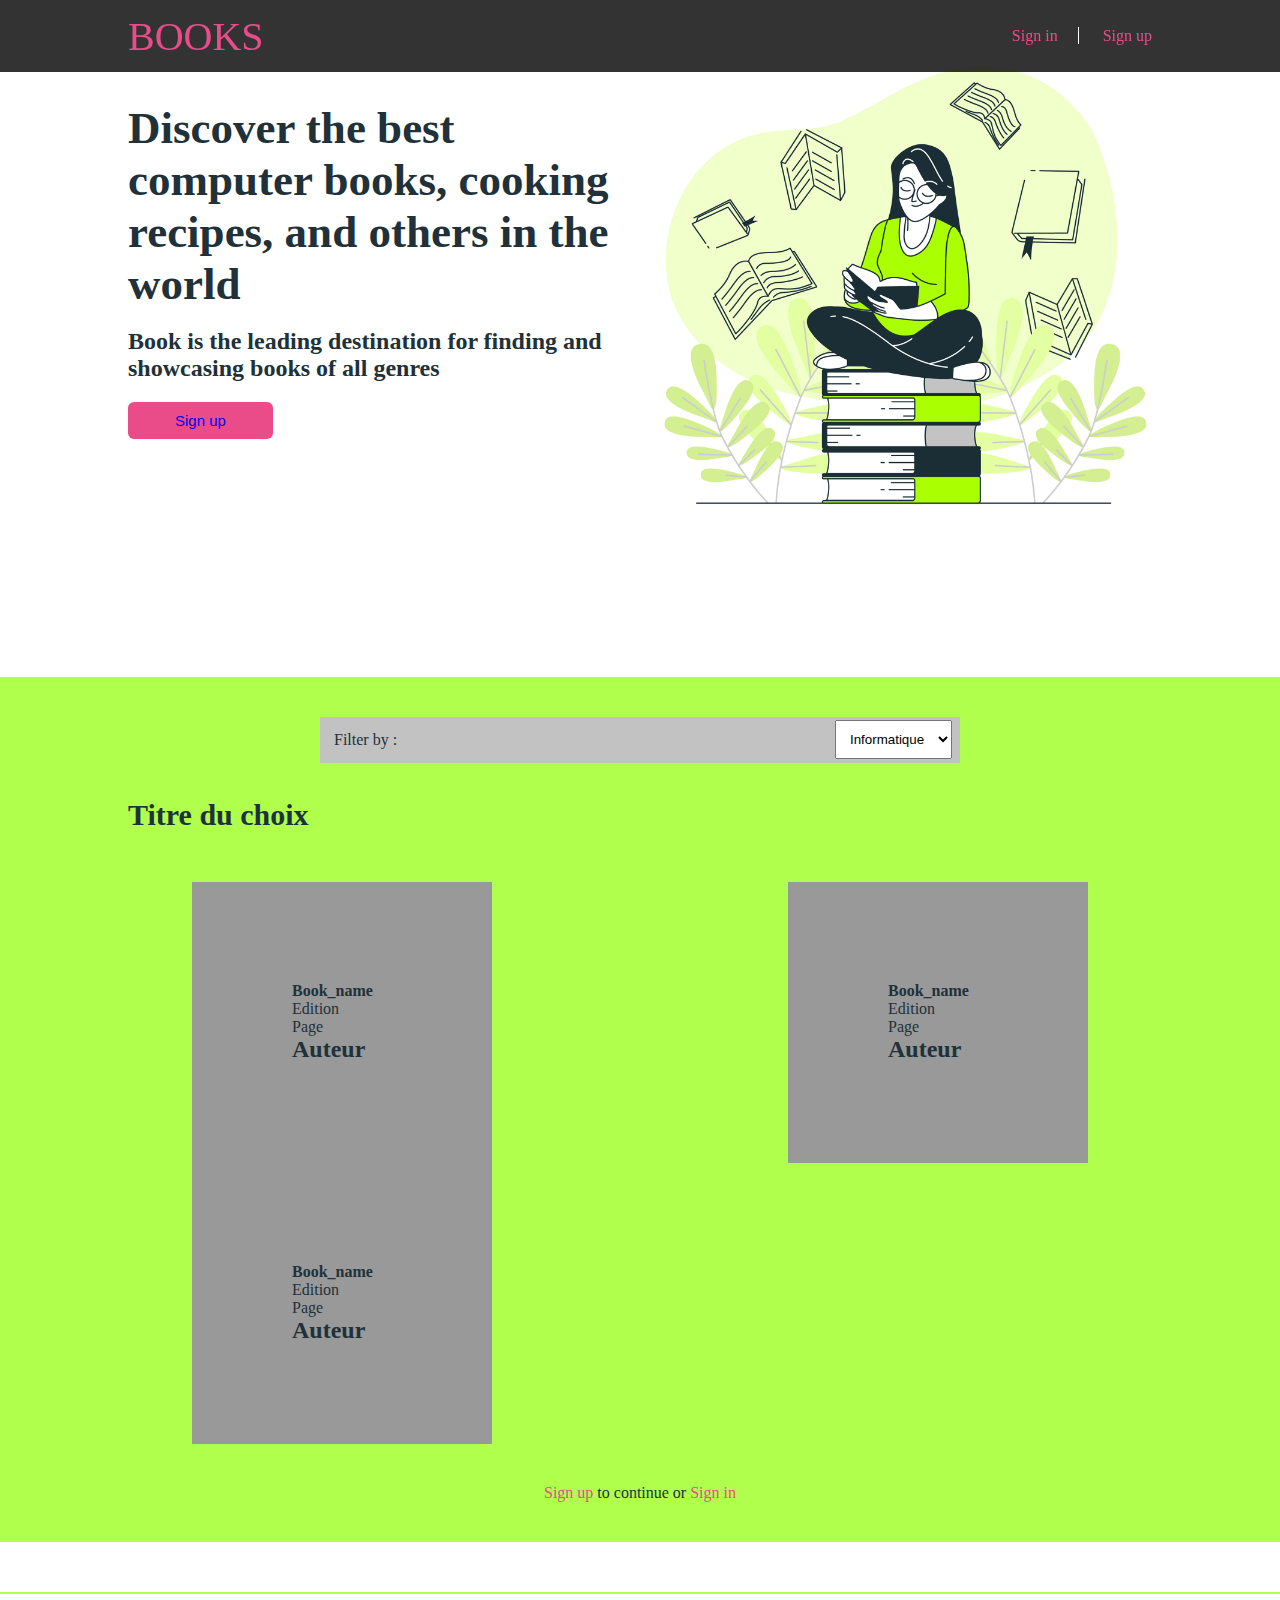
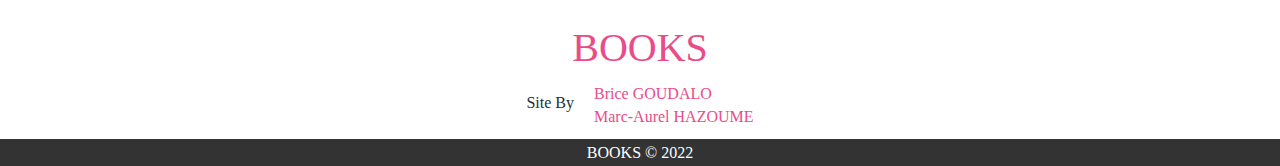
<file: index.html>
<!DOCTYPE html>
<html lang="en">

<head>
    <meta charset="UTF-8">
    <meta http-equiv="X-UA-Compatible" content="IE=edge">
    <meta name="viewport" content="width=device-width, initial-scale=1.0">
    <link rel="stylesheet" href="css/style.css">
    <title>Books | Bibliothèque Virtuelle</title>
</head>

<body>
    <header>
        <div id="container_index">
            <div id="logo">
                <a href="#">BOOKS</a>
            </div>
            <nav id="nav-bar">
                <a href="sign_In.html">Sign in</a>
                <a href="sign_up.html">Sign up</a>
            </nav>
        </div>
    </header>

    <main>
        <section id="hero_banner">
            <div id="container_index2">
                <div id="title_description">
                    <h1>Discover the best computer books, cooking recipes, and others in the world</h1><br>
                    <h2>Book is the leading destination for finding and showcasing books of all genres</h2>
                    <div id="button_index">
                        <button type="submit"><a href="sign_up.html">Sign up</a></button>
                    </div>
                </div>
                <div id="image_banner">
                    <img src="images/image_banner_Wbg.jpg" alt="">
                </div>
            </div>
        </section>

        <section id="filter">
            <div id="container_filter">
                <div class="filter_thematique">
                    <div class="filter">
                        <p>Filter by : </p>
                    </div>
                    <div class="thematique">
                        <select name="thematique" id="thematique">
                                <option value="">Informatique</option>
                                <option value="">Cuisine</option>
                            </select>
                    </div>
                </div>
            </div>
            <div id="book">
                <h3>Titre du choix</h3>
                <div id="container_book">
                    <div class="book_div">
                        <div></div>
                        <h4>Book_name</h4>
                        <p>Edition</p>
                        <p>Page</p>
                        <h2>Auteur</h2>
                    </div>
                    <div class="book_div">
                        <div></div>
                        <h4>Book_name</h4>
                        <p>Edition</p>
                        <p>Page</p>
                        <h2>Auteur</h2>
                    </div>
                    <div class="book_div">
                        <div></div>
                        <h4>Book_name</h4>
                        <p>Edition</p>
                        <p>Page</p>
                        <h2>Auteur</h2>
                    </div>
                </div>
            </div>

            <div id="sign_in_singn_up_link">
                <p><a href="sign_up.html">Sign up</a> to continue or <a href="sign_In.html">Sign in</a></p>
            </div>
        </section>
    </main>

    <footer>
        <div id="container_footer">
            <div id="logo_footer">
                <a href="#">BOOKS</a>
            </div>
            <div class="autor_footer">
                <div class="para_footer">
                    <p>Site By</p>
                </div>
                <div class="names_footer">
                    <a href="#">Brice GOUDALO</a>
                    <a href="#">Marc-Aurel HAZOUME</a>
                </div>
            </div>
            <div class="legal">
                <p>BOOKS © 2022</p>
            </div>
        </div>
    </footer>
</body>

</html>
</file>
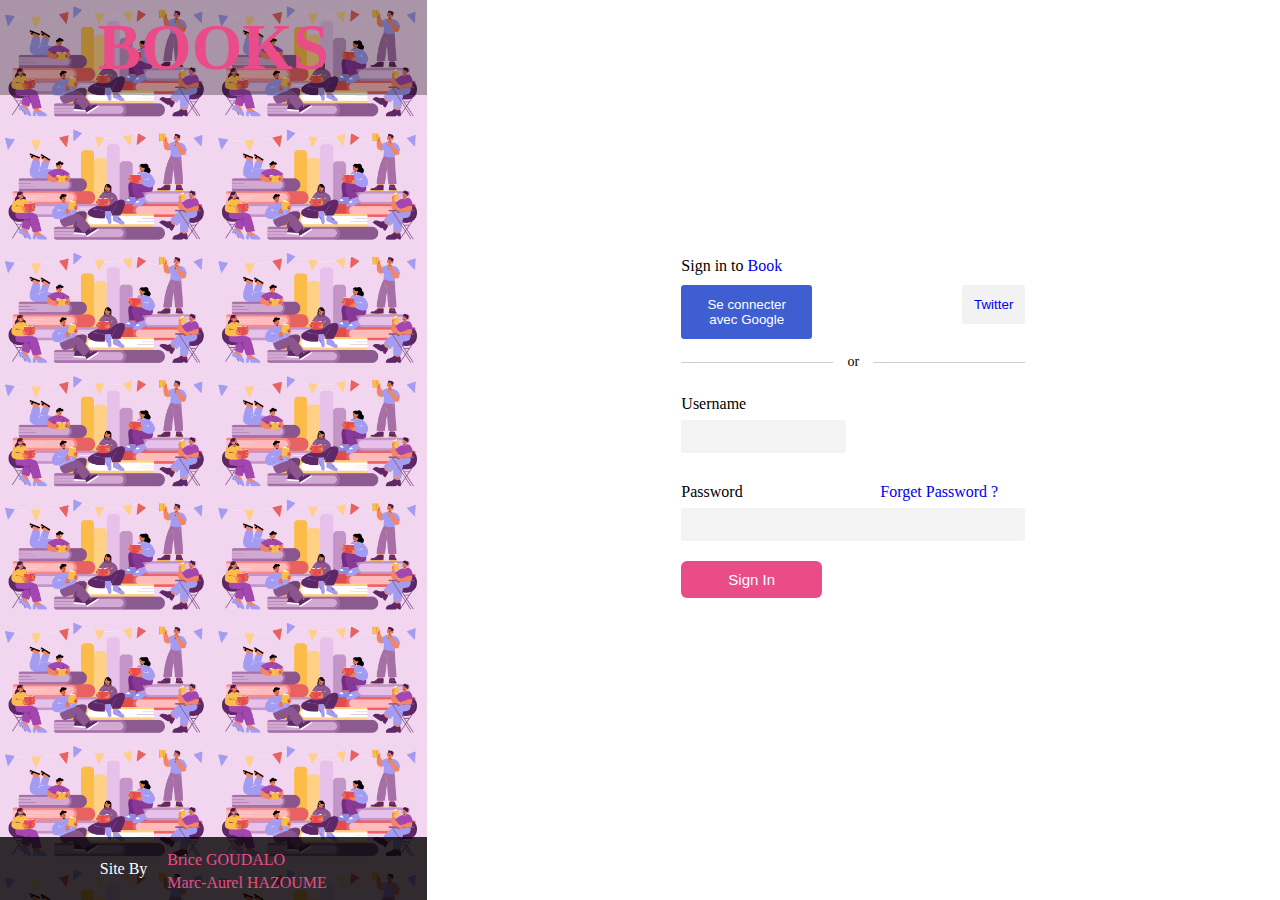
<file: sign_In.html>
<!DOCTYPE html>
<html lang="en">

<head>
    <meta charset="UTF-8">
    <meta http-equiv="X-UA-Compatible" content="IE=edge">
    <meta name="viewport" content="width=device-width, initial-scale=1.0">
    <link rel="stylesheet" href="css/style.css">
    <title>Books | Bibliothèque Virtuelle</title>
</head>

<body>
    <div id="container_SignIn">
        <!-- REFERENCES SITE -->
        <div class="col_1">
            <h1><a class="logo" href="#">BOOKS</a></h1>
            <div class="autor">
                <div class="para">
                    <p>Site By</p>
                </div>
                <div class="names">
                    <a href="#">Brice GOUDALO</a>
                    <a href="#">Marc-Aurel HAZOUME</a>
                </div>
            </div>
        </div>

        <!-- CONNEXION -->
        <div class="col_2">
            <div id="containerAll">
                <div id="container_col2">
                    <p>Sign in to <a href="php/index.php">Book</a></p>

                    <div class="google_twitter">
                        <div class="google">
                            <button><a href="#">Se connecter avec Google</a></button>
                        </div>
                        <div class="twitter">
                            <button><a href="#">Twitter</a></button>
                        </div>
                    </div>

                    <fieldset>
                        <legend>or</legend>
                    </fieldset>


                    <form action="connexion.php" method="post">

                        <div id="group_form_user">
                            <div class="user">
                                <label for="username">Username</label>
                                <input type="text" name="username" id="username">
                            </div>
                        </div>

                        <div id="group_form">
                            <div class="pw">
                                <label for="password">Password</label><a href="#">Forget Password ?</a>
                            </div>
                            <input type="password" name="passwords" id="password" required>
                        </div>

                        <button type="submit">Sign In</button>
                    </form>
                </div>
            </div>
        </div>
    </div>
</body>

</html>
</file>
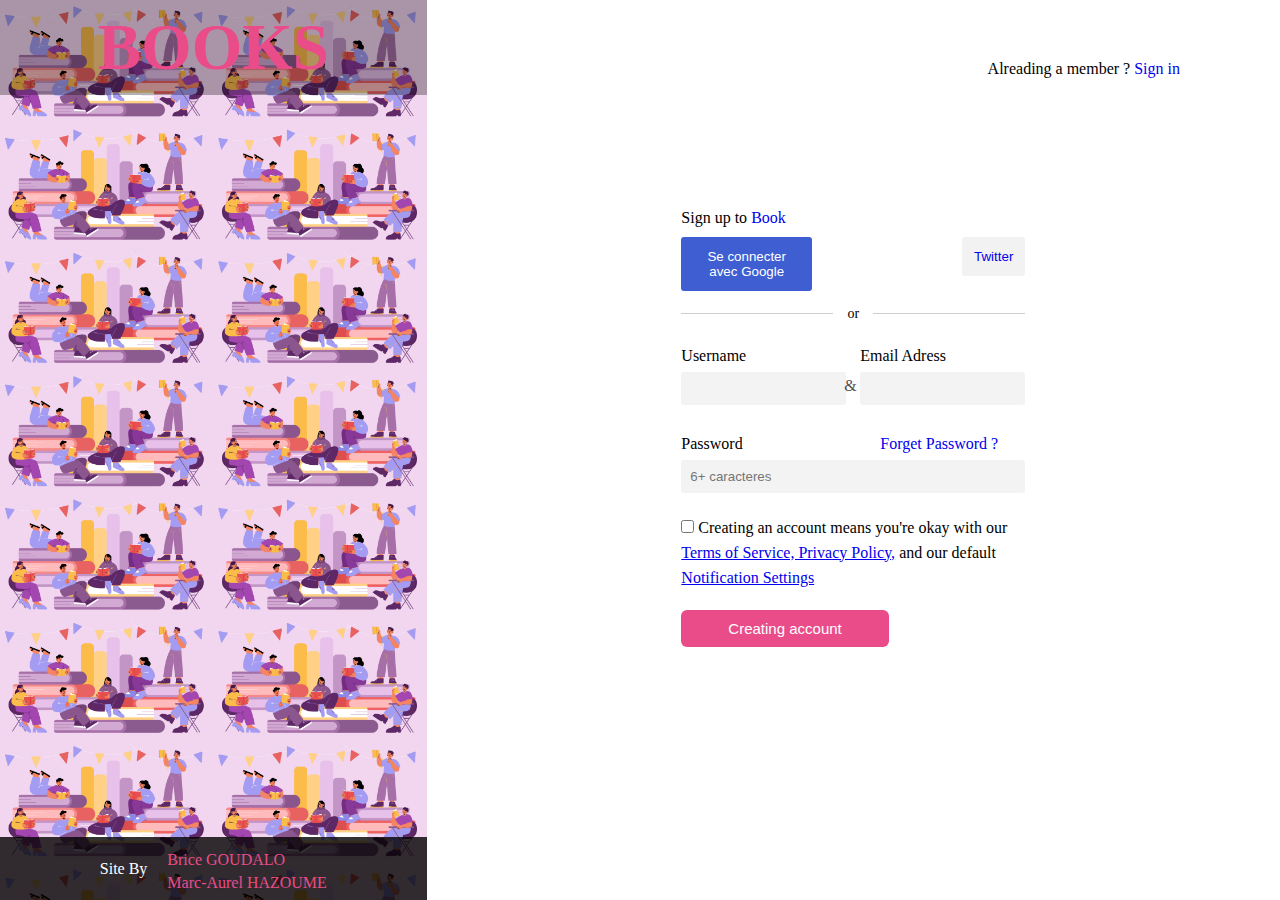
<file: sign_up.html>
<!DOCTYPE html>
<html lang="en">

<head>
    <meta charset="UTF-8">
    <meta http-equiv="X-UA-Compatible" content="IE=edge">
    <meta name="viewport" content="width=device-width, initial-scale=1.0">
    <link rel="stylesheet" href="css/style.css">
    <title>Books | Bibliothèque Virtuelle</title>
</head>

<body>
    <div id="container_SignIn">
        <!-- REFERENCES SITE -->
        <div class="col_1">
            <h1><a class="logo" href="#">BOOKS</a></h1>
            <div class="autor">
                <div class="para">
                    <p>Site By</p>
                </div>
                <div class="names">
                    <a href="#">Brice GOUDALO</a>
                    <a href="#">Marc-Aurel HAZOUME</a>
                </div>
            </div>
        </div>

        <!-- INSCRIPTION -->
        <div class="col_2">
            <div id="back_sign_in">
                <p>Alreading a member ? <a href="sign_In.html">Sign in</a></p>
            </div>
            <div id="containerAll">
                <div id="container_col2">
                    <p>Sign up to <a href="#">Book</a></p>

                    <div class="google_twitter">
                        <div class="google">
                            <button><a href="#">Se connecter avec Google</a></button>
                        </div>
                        <div class="twitter">
                            <button><a href="#">Twitter</a></button>
                        </div>
                    </div>

                    <fieldset>
                        <legend>or</legend>
                    </fieldset>


                    <form action="php/inscription.php" method="post">

                        <div id="group_form_user">
                            <div class="user">
                                <label for="username">Username</label>
                                <input type="text" name="username" id="username" required>
                            </div>
                            <div id="and">&</div>
                            <div class="email">
                                <label for="email">Email Adress</label>
                                <input type="text" name="email" id="email" required>
                            </div>
                        </div>

                        <div id="group_form">
                            <div class="pw">
                                <label for="password">Password</label><a href="#">Forget Password ?</a>
                            </div>
                            <input type="password" name="passwords" id="passwords" placeholder="6+ caracteres" required>
                        </div>

                        <div id="group_form_R">
                            <input type="checkbox" name="checkbox" id="checkbox">
                            <label for="checkbox">Creating an account means you're okay with our <a href="#">Terms of Service, Privacy Policy,</a> and our default <a href="#"> Notification Settings</a></label>
                        </div>

                        <button type="submit">Creating account</button>
                    </form>
                </div>
            </div>
        </div>
    </div>
</body>

</html>
</file>
<file: css/style.css>
* {
    padding: 0;
    margin: 0;
    box-sizing: border-box;
}

body {
    height: 100vh;
}

button {
    border: none;
    cursor: pointer;
}

a {
    text-decoration: none;
    /* color: #fff; */
}


/** -------- INDEX.HTML -------- **/

header {
    width: 100%;
    display: flex;
    align-items: center;
    height: 8vh;
    background-color: rgba(0, 0, 0, 0.8);
    position: fixed;
    z-index: 2;
}

#container_index {
    width: 80vw;
    height: auto;
    /* background-color: #3f5ed1; */
    margin: auto;
    display: flex;
    align-items: center;
    justify-content: space-between;
}

#logo {
    font-size: 40px;
}

#logo a,
#nav-bar a {
    color: #ea4c89;
}

#nav-bar a {
    margin-left: 20px;
}

#nav-bar a:nth-child(1) {
    border-right: 1px solid #fff;
    padding: 0 20px;
}


/** HERO BANNER **/

#hero_banner {
    position: relative;
    /* background-color: #ea4c89; */
    height: 73vh;
}

#container_index2 {
    width: 80vw;
    margin: auto;
    display: flex;
    justify-content: space-between;
}

#title_description {
    padding-top: 10%;
    width: 60%;
    height: 73vh;
    color: #213139;
    /* background-color: #3f5ed1; */
}

#title_description h1 {
    font-size: 45px;
}

#image_banner {
    width: 60%;
}

#image_banner img {
    width: 600px;
    height: 594px;
    position: absolute;
    right: 80px;
    z-index: -1;
}


/** FILTER **/

#filter {
    width: 100%;
    margin-top: 20px;
    background-color: rgba(141, 255, 0, 0.7);
    color: #213139;
    padding: 40px 0;
    z-index: -1;
}

#filter p {
    width: 100px;
}

#container_filter {
    width: 50%;
    margin: auto;
    background-color: #c2c2c2;
    position: relative;
    padding: 14px;
}

.filter_thematique {
    display: flex;
}

.thematique {
    position: absolute;
    right: 8px;
    top: 3px;
}

select {
    padding: 10px;
}

#container_book {
    width: 70vw;
    margin: auto;
    display: flex;
    justify-content: space-between;
    flex-wrap: wrap;
    margin-top: 50px;
}

#container_book .book_div {
    background-color: #999;
    padding: 100px;
}

#book h3 {
    width: 80%;
    margin: auto;
    margin-top: 35px;
    font-size: 30px;
}

#sign_in_singn_up_link {
    margin-top: 40px;
}

#sign_in_singn_up_link p {
    width: 100%;
    text-align: center;
}

#sign_in_singn_up_link a {
    color: #ea4c89;
}


/** FOOTER **/

footer {
    margin-top: 50px;
    width: 100%;
    border-top: 2px solid #afff4c;
    padding: 30px 0 0 0;
}

#container_footer {
    display: flex;
    flex-direction: column;
    align-items: center;
    justify-content: center;
}

#logo_footer {
    font-size: 40px;
}

#logo_footer a {
    color: #ea4c89;
}

.autor_footer {
    display: flex;
    align-items: center;
    justify-content: center;
    width: 100%;
    height: 7vh;
    color: #213139;
}

.legal {
    width: 100%;
    margin-top: 5px;
    background-color: rgba(0, 0, 0, 0.8);
    height: 3vh;
    display: flex;
    justify-content: center;
    align-items: center;
    color: #fff;
}


/** -------- SIGN UP -------- **/

#container_SignIn {
    width: 100vw;
    height: 100vh;
    display: flex;
}


/** COTE GAUCHE **/

#container_SignIn .col_1 {
    width: 35%;
    background-image: url("../images/image_banner2.jpg");
    background-size: 50%;
}

.col_1 {
    position: relative;
}

.col_1 h1 {
    width: 100%;
    font-size: 65px;
    text-align: center;
    background-color: rgba(0, 0, 0, 0.3);
    padding: 10px 0;
}

h1>a {
    color: #ea4c89;
    transform: scale(1);
    transition: transform 4s;
}

h1>a:hover {
    transform: scale(1.30);
}

.autor {
    position: absolute;
    bottom: 0;
    display: flex;
    align-items: center;
    justify-content: center;
    background-color: rgba(0, 0, 0, 0.8);
    width: 100%;
    height: 7vh;
    color: #fff;
}

.names,
.names_footer {
    display: flex;
    flex-direction: column;
    margin-left: 20px;
}

.names a,
.names_footer a {
    color: #ea4c89;
    margin-top: 5px;
}

.names a:hover {
    text-decoration: underline;
}


/** COTE DROIT **/

#container_SignIn .col_2 {
    width: 70%;
    position: relative;
    /* background-color: red; */
}

#containerAll {
    height: 95vh;
    display: flex;
    flex-direction: column;
    justify-content: center;
    align-items: center;
}

#container_col2 {
    width: 30vw;
    padding: 20px;
    /* background-color: aqua; */
}

.google_twitter {
    margin-top: 10px;
    display: flex;
}

.google button,
.twitter button {
    padding: 12px;
    border: none;
}

.google button {
    background-color: #3f5ed1;
    border-radius: 3px;
}

.google a {
    color: #fff;
}

.google button:hover {
    background-color: rgba(63, 94, 209, 0.8);
}

.twitter button {
    background-color: #f2f2f2;
    border-radius: 3px;
    margin-left: 150px;
}


/** LINE **/

fieldset {
    margin-top: 15px;
    border: 0;
    border-top: 1px solid rgb(204, 208, 213);
}

legend {
    margin: auto;
    padding: 0 14px;
    font-size: 14px;
}


/** FORMULAIRE **/

form {
    margin-top: 16px;
}

#group_form_user,
#group_form {
    margin-top: 25px;
}

#group_form_user {
    display: flex;
    justify-content: space-between;
    position: relative;
}

.user,
.email {
    display: flex;
    flex-direction: column;
    width: 48%;
}

#or {
    position: absolute;
    right: 49%;
    top: 30px;
    opacity: 0.7;
}

#group_form {
    display: flex;
    flex-direction: column;
    margin-top: 30px;
}

.pw a {
    margin-left: 40%;
}

input {
    margin-top: 7px;
    padding: 9px;
    background-color: transparent;
    border: none;
    background-color: #f3f3f4;
    border-radius: 3px;
    outline: none;
}

input:hover {
    border: 1px solid #eb719bfa;
}

input:focus {
    border: 1px solid #eb719bfa;
}

button[type="submit"] {
    font-size: 15px;
    margin-top: 20px;
    padding: 10px 47px;
    background-color: #ea4c89;
    border-radius: 6px;
    color: #fff;
}

button[type="submit"]:hover {
    background-color: rgba(234, 76, 137, 0.8);
}


/** -------- SIGN UP -------- **/

#back_sign_in {
    margin-top: 60px;
    margin-right: 100px;
    position: absolute;
    right: 0;
}

#and {
    position: absolute;
    right: 49%;
    top: 30px;
    opacity: 0.7;
}

#group_form_R {
    margin-top: 20px;
    line-height: 25px;
}

#group_form_R label {
    width: 90%;
}

#group_form_R label>a {
    text-decoration: underline;
}

/** -------- PRINCIPAL.PHP -------- **/
#see_more a{
   background-color: #ea4c89;
}
</file>
